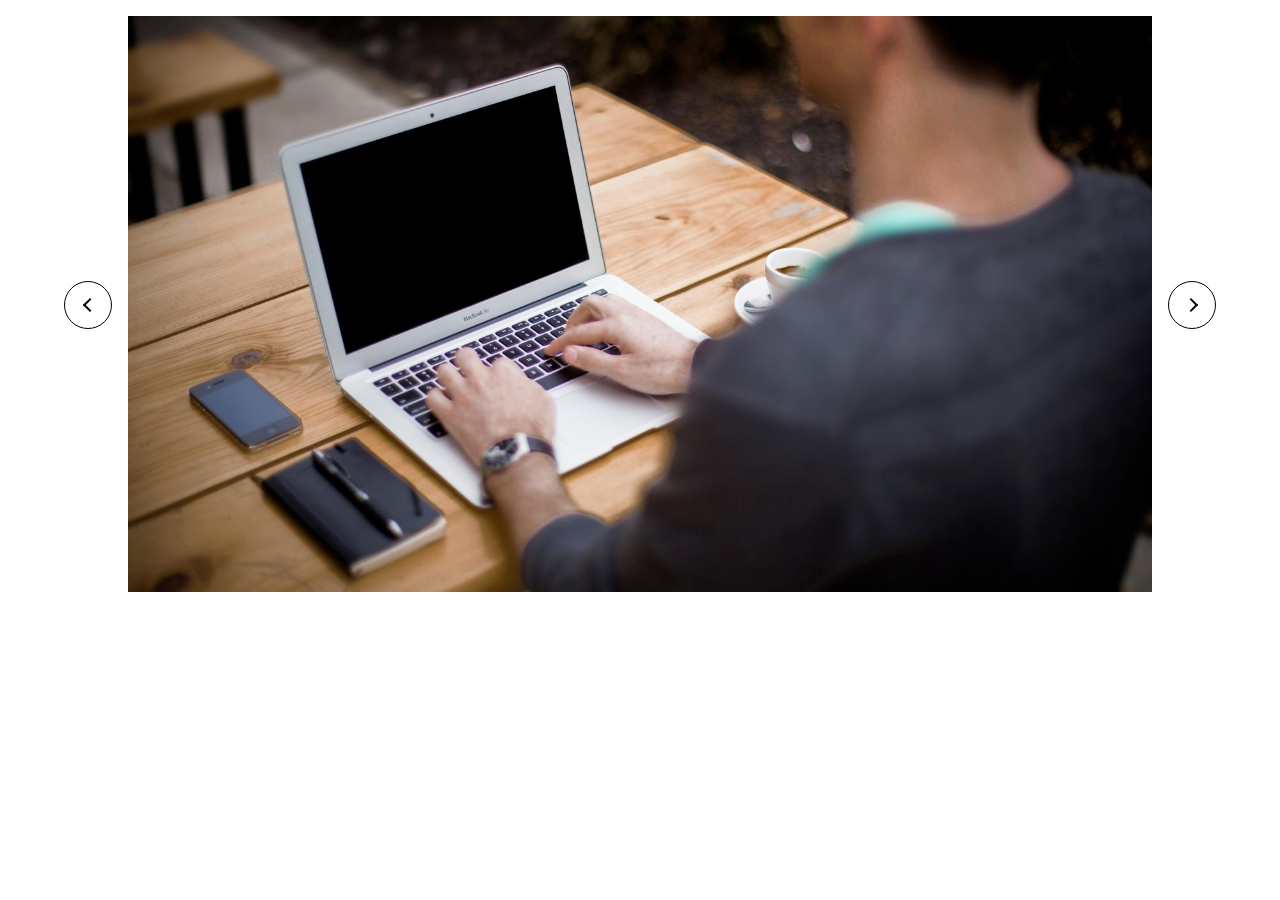
<file: 2. carousel/index.html>
<!DOCTYPE html>
<html lang="ko">
  <head>
    <meta charset="UTF-8" />
    <meta
      name="viewport"
      content="width=device-width, initial-scale=1.0, user-scalable=no, viewport-fit=cover"
    />
    <title>carousel</title>
    <link rel="stylesheet" href="../../utils/reset.css" />
    <link rel="stylesheet" href="style.css" />
  </head>

  <body>
    <div class="carousel-wrapper">
      <div class="carousel">
        <img class="carousel_item" src="assets/1.jpeg" />
        <img class="carousel_item" src="assets/2.jpeg" />
        <img class="carousel_item" src="assets/3.jpeg" />
        <img class="carousel_item" src="assets/4.jpeg" />
        <img class="carousel_item" src="assets/5.jpeg" />

        <div class="carousel_button--next"></div>
        <div class="carousel_button--prev"></div>
      </div>
    </div>

    <script src="script.js"></script>
  </body>
</html>
</file>
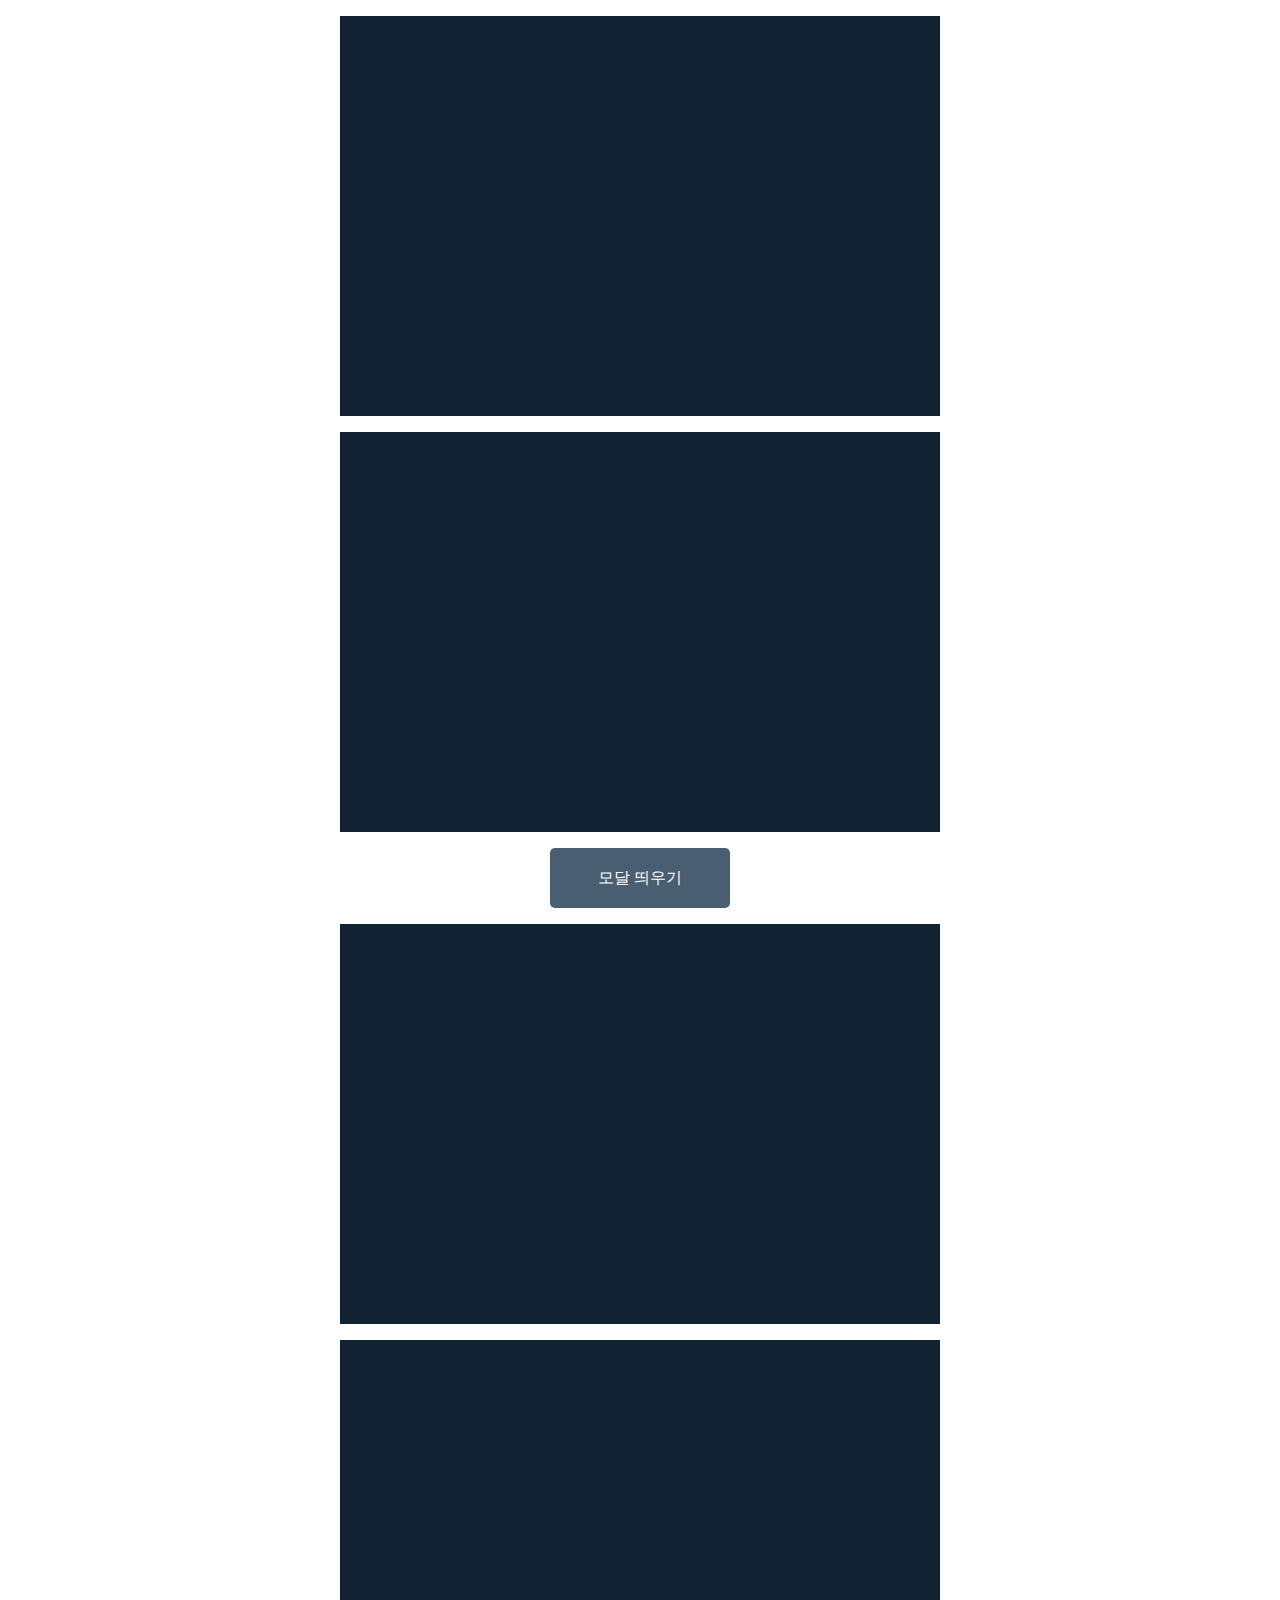
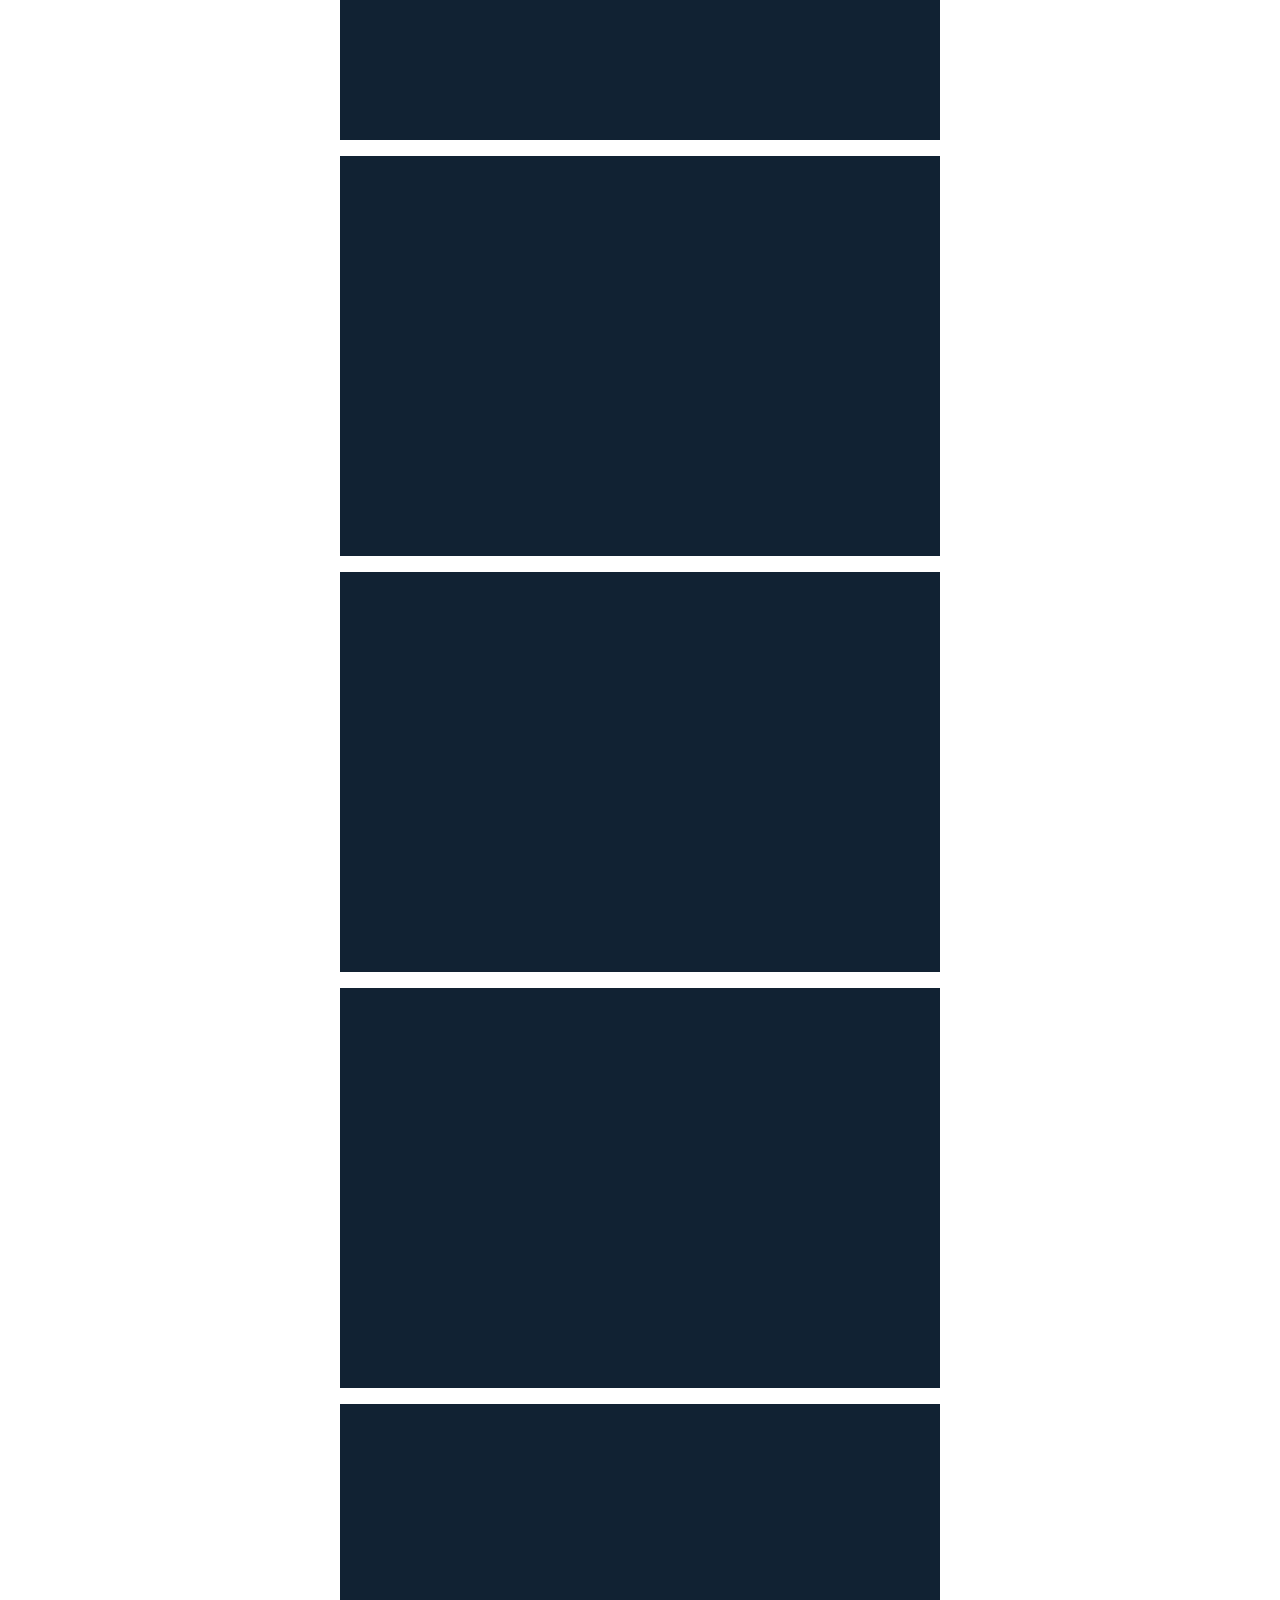
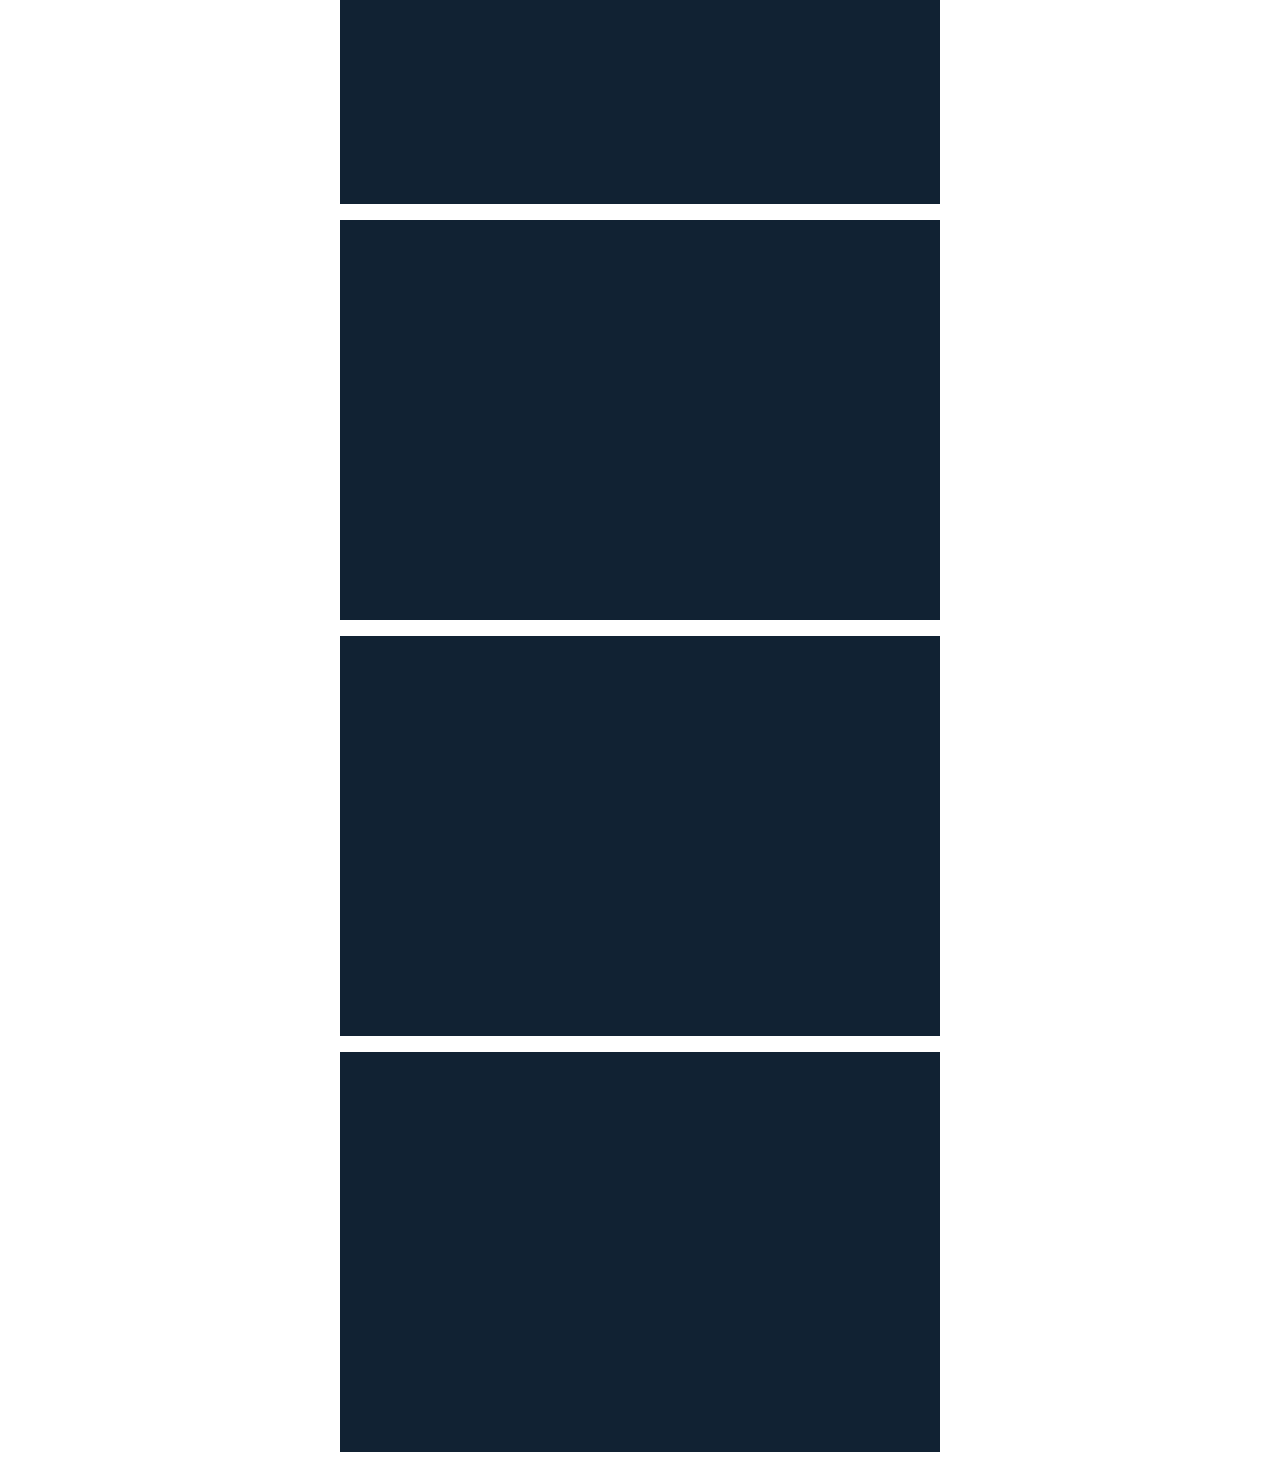
<file: 3. modal_popup/index.html>
<!DOCTYPE html>
<html lang="ko">
  <head>
    <meta charset="UTF-8" />
    <meta
      name="viewport"
      content="width=device-width, initial-scale=1.0, user-scalable=no, viewport-fit=cover"
    />
    <title>Modal Popup</title>
    <link rel="stylesheet" href="../../utils/reset.css" />
    <link rel="stylesheet" href="style.css" />
  </head>

  <body>
    <div class="box"></div>
    <div class="box"></div>
    <button class="modal_open_button">모달 띄우기</button>
    <div class="box"></div>
    <div class="box"></div>
    <div class="box"></div>
    <div class="box"></div>
    <div class="box"></div>
    <div class="box"></div>
    <div class="box"></div>
    <div class="box"></div>
    <div class="box"></div>
    <div class="modal">
      <div class="modal_wrap">
        <div class="modal_header">모달 타이틀</div>
        <hr />
        <div class="modal_body">모달 바디입니다.</div>
        <div class="modal_footer">
          <button class="modal_button cancel">취소</button>
          <button class="modal_button confirm">확인</button>
        </div>
      </div>
    </div>
    <script src="script.js"></script>
  </body>
</html>
</file>
<file: 2. carousel/style.css>
.carousel-wrapper {
  overflow: hidden;
  width: 90%;
  margin: auto;
}

.carousel-wrapper * {
  box-sizing: border-box;
}

.carousel {
  -webkit-transform-style: preserve-3d;
  -moz-transform-style: preserve-3d;
  transform-style: preserve-3d;
}

.carousel_item {
  opacity: 0;
  position: absolute;
  top: 0;
  width: 100%;
  margin: auto;
  padding: 1rem 4rem;
  z-index: 100;
  transition: transform 0.5s, opacity 0.5s, z-index 0.5s;
}

.carousel_item.active {
  opacity: 1;
  position: relative;
  z-index: 900;
}

.carousel_item.prev,
.carousel_item.next {
  z-index: 800;
}

.carousel_item.prev {
  transform: translateX(-100%);
}

.carousel_item.next {
  transform: translateX(100%);
}

.carousel_button--prev,
.carousel_button--next {
  position: absolute;
  top: 50%;
  width: 3rem;
  height: 3rem;
  background-color: #fff;
  transform: translateY(-50%);
  border-radius: 50%;
  cursor: pointer;
  z-index: 1001;
  border: 1px solid black;
}

.carousel_button--prev {
  left: 0;
}

.carousel_button--next {
  right: 0;
}

.carousel_button--prev::after,
.carousel_button--next::after {
  content: ' ';
  position: absolute;
  width: 10px;
  height: 10px;
  top: 50%;
  left: 54%;
  border-right: 2px solid black;
  border-bottom: 2px solid black;
  transform: translate(-50%, -50%) rotate(135deg);
}

.carousel_button--next::after {
  left: 47%;
  transform: translate(-50%, -50%) rotate(-45deg);
}
</file>
<file: 3. modal_popup/style.css>
body.scroll_lock {
  overflow: hidden;
  height: 100%;
  cursor: pointer;
}

button {
  border: 0;
  outline: none;
  cursor: pointer;
}

.modal_open_button {
  width: 180px;
  height: 60px;
  margin: 0 auto;
  display: block;
  background-color: #4a5e72;
  color: #fff;
  font-size: 16px;
  margin-top: 10px;
  border-radius: 5px;
}

.box {
  width: 600px;
  height: 400px;
  margin: 16px auto;
  background-color: #123;
}

.modal {
  display: none;
  position: fixed;
  top: 0;
  right: 0;
  bottom: 0;
  left: 0;
  background-color: rgb(0 0 0 / 50%);
  height: 100%;
  overflow: hidden;
}

.modal.show {
  display: block;
}

.modal_wrap {
  position: fixed;
  top: 50%;
  left: 50%;
  transform: translate(-50%, -50%);
  width: 450px;
  height: auto;
  padding: 24px;
  background-color: #fff;
  border-radius: 8px;
}

.modal_header {
  font-size: 24px;
}

.modal_body {
  padding: 12px 0;
}

.modal_footer {
  display: flex;
  justify-content: space-between;
  padding-top: 12px;
}

.modal_button {
  width: 50%;
  height: 48px;
  border-radius: 4px;
  font-size: 16px;
}

.modal_button.cancel {
  margin-right: 4px;
}
.modal_button.confirm {
  margin-left: 4px;
  background-color: #4ae7c2;
}
</file>
